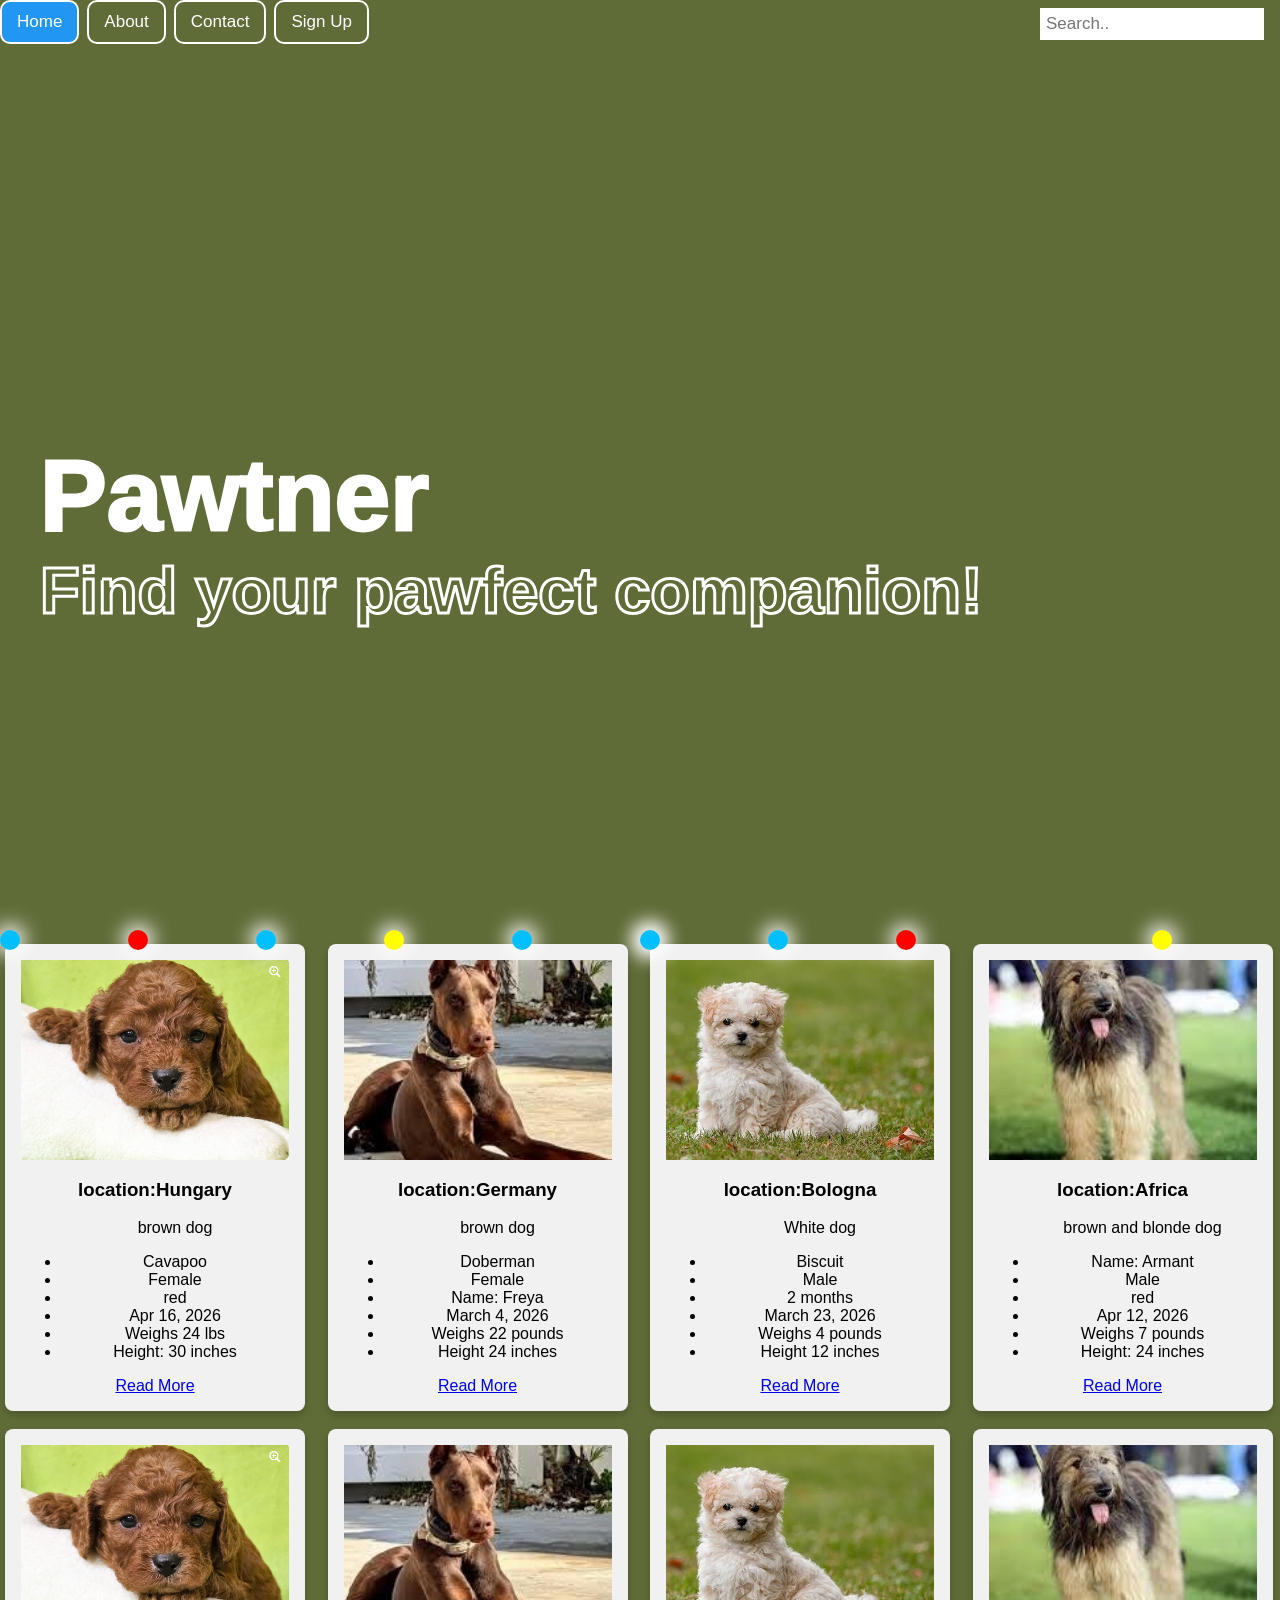
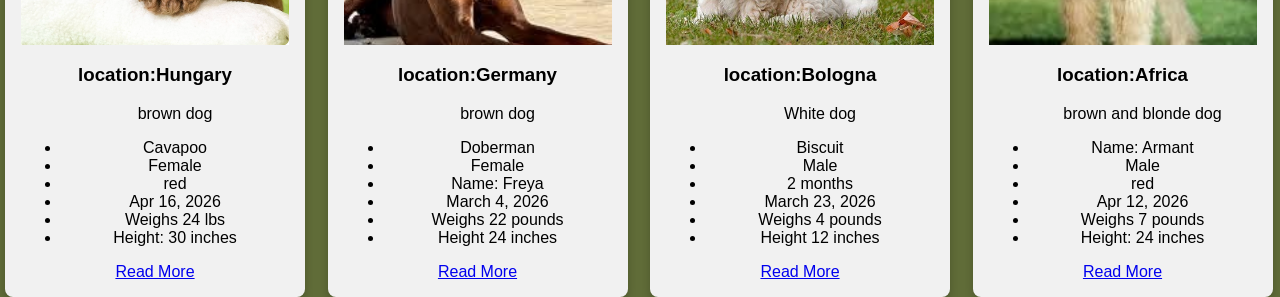
<file: index.html>
<html>
<head>
  <!-- The title tag affects what text shows up in the 'Tab' on chrome.-->
  <title>Pawtner</title>
  <!-- The line below is SUPER important! Without it, the computer won't read your style.css file. -->
  <link href="style.css" rel="stylesheet" />
 <link href="python.py" rel="python" />
 

</head>
<body>

<div class="topnav">
  <a class="active" href="#home">Home</a>
  <a href="about.html">About</a>
  <a href="contact.html">Contact</a>
  <a href="card.html">Sign Up</a>
  <input type="text" placeholder="Search..">
</div>
  


    <!-- Your HTML Tags Go Here! -->
    

    <div class="wrapper">
      <span></span>
      <span></span>
      <span></span>
      <span></span>
      <span></span>
      <span></span>
      <span></span>
      <span></span>
      <span></span>
      <span></span>
    </div>

    <div class="banner">
      <div class="content">
           <h2>Pawtner<br><b>Find your pawfect companion!</b></h2>




           
      </div>
    </div>

<!-- dog profiles -->

<div class="row">
  <div class="column">
    <div class="card">
      <img src="dog1.png" alt="A cute dog looking at the camera" class="card-image">
      <div class="card-content">
      <h3 class="card-title">location:Hungary</h3>
      <ul>
      <p class="card-text"> brown dog</p>
      <li>Cavapoo</li>
      <li>Female</li>
      <li>red</li>
      <li>Apr 16, 2026</li>
      <li>Weighs 24 lbs</li>
      <li>Height: 30 inches</li>
      </ul>
      <a href="#" class="card-btn">Read More</a>
      </div>
    </div>
  </div>
  <div class="column">
    <div class="card">
      <img src="bigdog.jpg" alt="A cute dog looking at the camera" class="card-image"> 
      <div class="card-content">
      <h3 class="card-title">location:Germany</h3>
      <ul>
      <p class="card-text"> brown dog</p>
      <li>Doberman</li>
      <li>Female</li>
      <li>Name: Freya</li>
      <li>March 4, 2026</li>
      <li>Weighs 22 pounds</li>
      <li>Height 24 inches</li>
      </ul>
      <a href="#" class="card-btn">Read More</a>
      </div>
    </div>
  </div>
  <div class="column">
    <div class="card">
      <img src="dog3.jpg" alt="A cute dog looking at the camera" class="card-image">
      <div class="card-content">
      <h3 class="card-title">location:Bologna</h3>
      <ul>
      <p class="card-text"> White dog</p>
      <li>Biscuit</li>
      <li>Male</li>
      <li>2 months</li>
      <li>March 23, 2026</li>
      <li>Weighs 4 pounds</li>
      <li>Height 12 inches</li>
      </ul>
      <a href="#" class="card-btn">Read More</a>
      </div>
    </div>
  </div>
  <div class="column">
    <div class="card">
      <img src="dog4.jpg" alt="A cute dog looking at the camera" class="card-image">
      <div class="card-content">
      <h3 class="card-title">location:Africa</h3>
      <ul>
      <p class="card-text"> brown and blonde dog</p>
      <li>Name: Armant</li>
      <li>Male</li>
      <li>red</li>
      <li>Apr 12, 2026</li>
      <li>Weighs 7 pounds</li>
      <li>Height: 24 inches</li>
      </ul>
      <a href="#" class="card-btn">Read More</a>
      </div>
    </div>
  </div>
</div>


</br>
<div class="row">
  <div class="column">
    <div class="card">
      <img src="dog1.png" alt="A cute dog looking at the camera" class="card-image">
      <div class="card-content">
      <h3 class="card-title">location:Hungary</h3>
      <ul>
      <p class="card-text"> brown dog</p>
      <li>Cavapoo</li>
      <li>Female</li>
      <li>red</li>
      <li>Apr 16, 2026</li>
      <li>Weighs 24 lbs</li>
      <li>Height: 30 inches</li>
      </ul>
      <a href="#" class="card-btn">Read More</a>
      </div>
    </div>
  </div>
  <div class="column">
    <div class="card">
      <img src="bigdog.jpg" alt="A cute dog looking at the camera" class="card-image"> 
      <div class="card-content">
      <h3 class="card-title">location:Germany</h3>
      <ul>
      <p class="card-text"> brown dog</p>
      <li>Doberman</li>
      <li>Female</li>
      <li>Name: Freya</li>
      <li>March 4, 2026</li>
      <li>Weighs 22 pounds</li>
      <li>Height 24 inches</li>
      </ul>
      <a href="#" class="card-btn">Read More</a>
      </div>
    </div>
  </div>
  <div class="column">
    <div class="card">
      <img src="dog3.jpg" alt="A cute dog looking at the camera" class="card-image">
      <div class="card-content">
      <h3 class="card-title">location:Bologna</h3>
      <ul>
      <p class="card-text"> White dog</p>
      <li>Biscuit</li>
      <li>Male</li>
      <li>2 months</li>
      <li>March 23, 2026</li>
      <li>Weighs 4 pounds</li>
      <li>Height 12 inches</li>
      </ul>
      <a href="#" class="card-btn">Read More</a>
      </div>
    </div>
  </div>
  <div class="column">
    <div class="card">
      <img src="dog4.jpg" alt="A cute dog looking at the camera" class="card-image">
      <div class="card-content">
      <h3 class="card-title">location:Africa</h3>
      <ul>
      <p class="card-text"> brown and blonde dog</p>
      <li>Name: Armant</li>
      <li>Male</li>
      <li>red</li>
      <li>Apr 12, 2026</li>
      <li>Weighs 7 pounds</li>
      <li>Height: 24 inches</li>
      </ul>
      <a href="#" class="card-btn">Read More</a>
      </div>
    </div>
  </div>
</div>

    





    


</body>
</html>
</file>
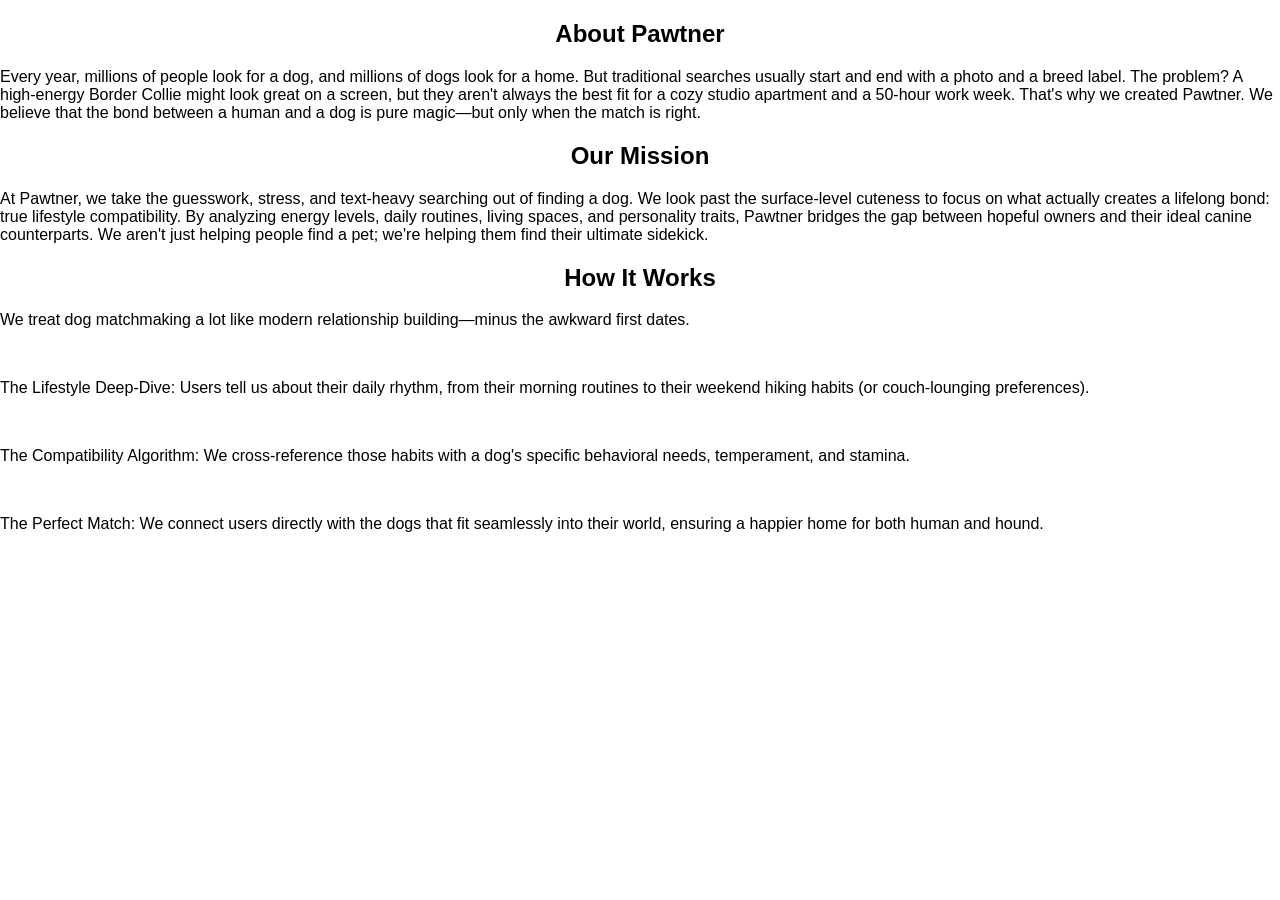
<file: about.html>
<!DOCTYPE html>
<html lang="en">
<head>
    <meta charset="UTF-8">
    <meta name="viewport" content="width=device-width, initial-scale=1.0">
    <title>My First Webpage</title>
    <!-- Link to an external CSS file -->
    <link rel="stylesheet" href="style.css">
    

</head>
<body>

    <h2 class="about">About Pawtner </h2>
    <p>Every year, millions of people look for a dog, and millions of dogs look for a home. But traditional searches usually start and end with a photo and a breed label. The problem? A high-energy Border Collie might look great on a screen, but they aren't always the best fit for a cozy studio apartment and a 50-hour work week.
    That's why we created Pawtner. We believe that the bond between a human and a dog is pure magic—but only when the match is right.</p>

    <h2 class="about">Our Mission</h2>
    <p>At Pawtner, we take the guesswork, stress, and text-heavy searching out of finding a dog. We look past the surface-level cuteness to focus on what actually creates a lifelong bond: true lifestyle compatibility.
    By analyzing energy levels, daily routines, living spaces, and personality traits, Pawtner bridges the gap between hopeful owners and their ideal canine counterparts. We aren't just helping people find a pet; we're helping them find their ultimate sidekick.</p>

    <h2 class="about">How It Works</h2>
    <p> We treat dog matchmaking a lot like modern relationship building—minus the awkward first dates.</p>
    <br>    
    <p >The Lifestyle Deep-Dive: Users tell us about their daily rhythm, from their morning routines to their weekend hiking habits (or couch-lounging preferences).</p>
    <br>
    <p>The Compatibility Algorithm: We cross-reference those habits with a dog's specific behavioral needs, temperament, and stamina.</p>
    <br>
    <p>The Perfect Match: We connect users directly with the dogs that fit seamlessly into their world, ensuring a happier home for both human and hound.</p>
    

</body>
</html>
</file>
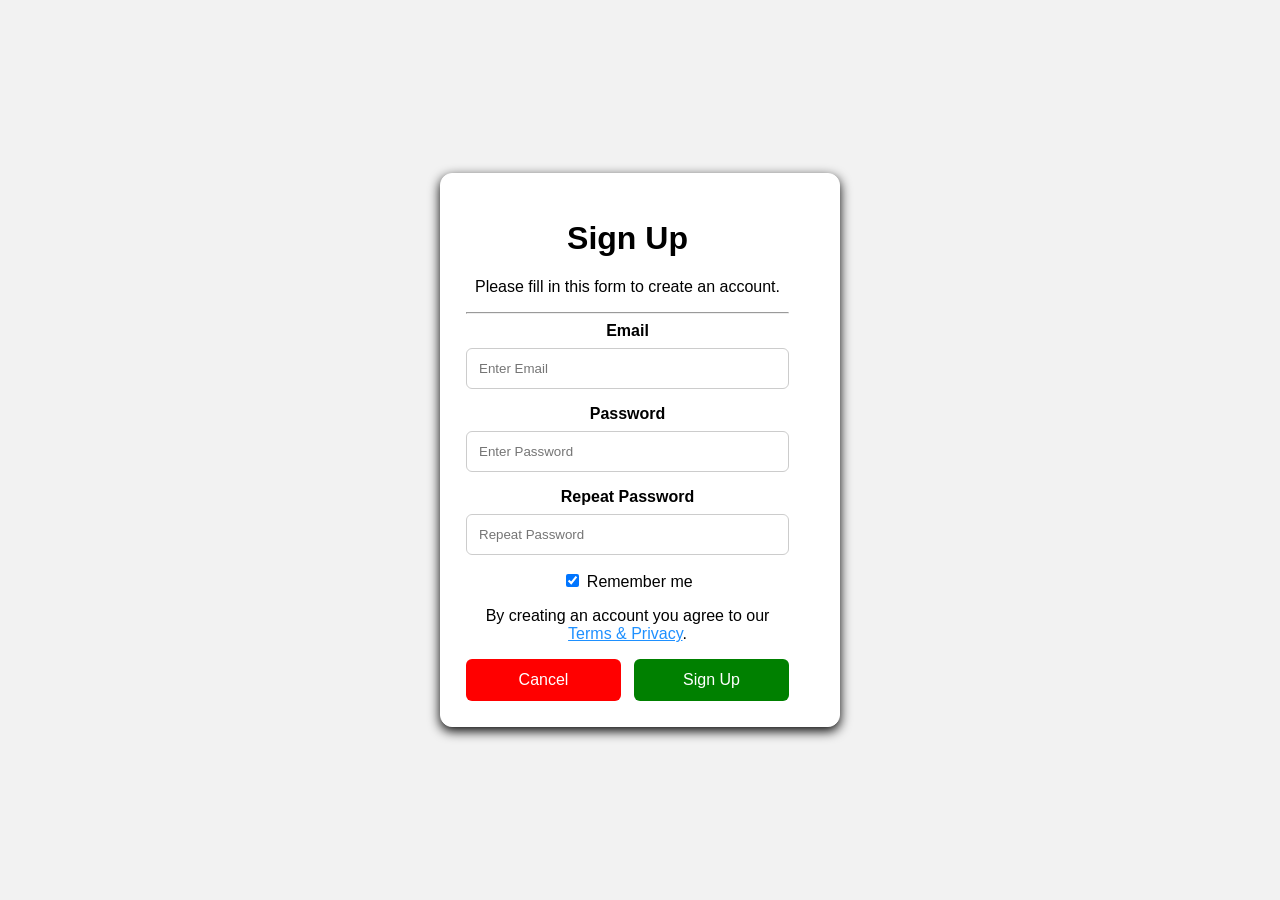
<file: card.html>
<!DOCTYPE html>
<head>
    <meta charset="UTF-8">
    <meta name="viewport" content="width=device-width, initial-scale=1.0">
    <title>My Website</title>
    <!-- Link to an external CSS file -->
    <link rel="stylesheet" href="style.css">



    <style>


body {
  display: flex;
  justify-content: center;
  align-items: center;
  height: 100vh;
  margin: 0;
  background: #f2f2f2; /* light background so card stands out */
}

/* Card styling */
.card {
  width: 400px;
  background: white;
  padding: 25px;
  padding-right: 50px;
  border-radius: 12px;
  box-shadow: 0 4px 12px black;
  border: 1px solid white;
}

/* Form input styling */
input[type=text], input[type=password] {
  width: 100%;
  padding: 12px;
  margin: 8px 0 16px 0;
  border: 1px solid #ccc;
  border-radius: 6px;
}


.clearfix a {
  display: inline-block;   
  text-decoration: none;   
  padding: 12px;
  width: 48%;
  text-align: center;
  border-radius: 6px;
  color: white;
}

/* Keep your button colors */
.cancelbtn {
  background-color: red;
}

.signupbtn {
  background-color: green;
}

.clearfix {
  display: flex;
  justify-content: space-between;
}

</style>
</head>

<body>

<div class="card">
<form action="action_page.php">

  <h1>Sign Up</h1>
  <p>Please fill in this form to create an account.</p>
  <hr>

  <label for="email"><b>Email</b></label>
  <input type="text" placeholder="Enter Email" name="email" required>

  <label for="psw"><b>Password</b></label>
  <input type="password" placeholder="Enter Password" name="psw" required>

  <label for="psw-repeat"><b>Repeat Password</b></label>
  <input type="password" placeholder="Repeat Password" name="psw-repeat" required>

  <label>
    <input type="checkbox" checked="checked" name="remember"> Remember me
  </label>

  <p>By creating an account you agree to our 
    <a href="#" style="color:dodgerblue">Terms & Privacy</a>.
  </p>

<div class="clearfix">
  <a href="index.html" class="cancelbtn">Cancel</a>
  <a href="index.html" class="signupbtn">Sign Up</a>
</div>

</form>
</div>
</head>
<body>

    
</body>
</html>
</file>
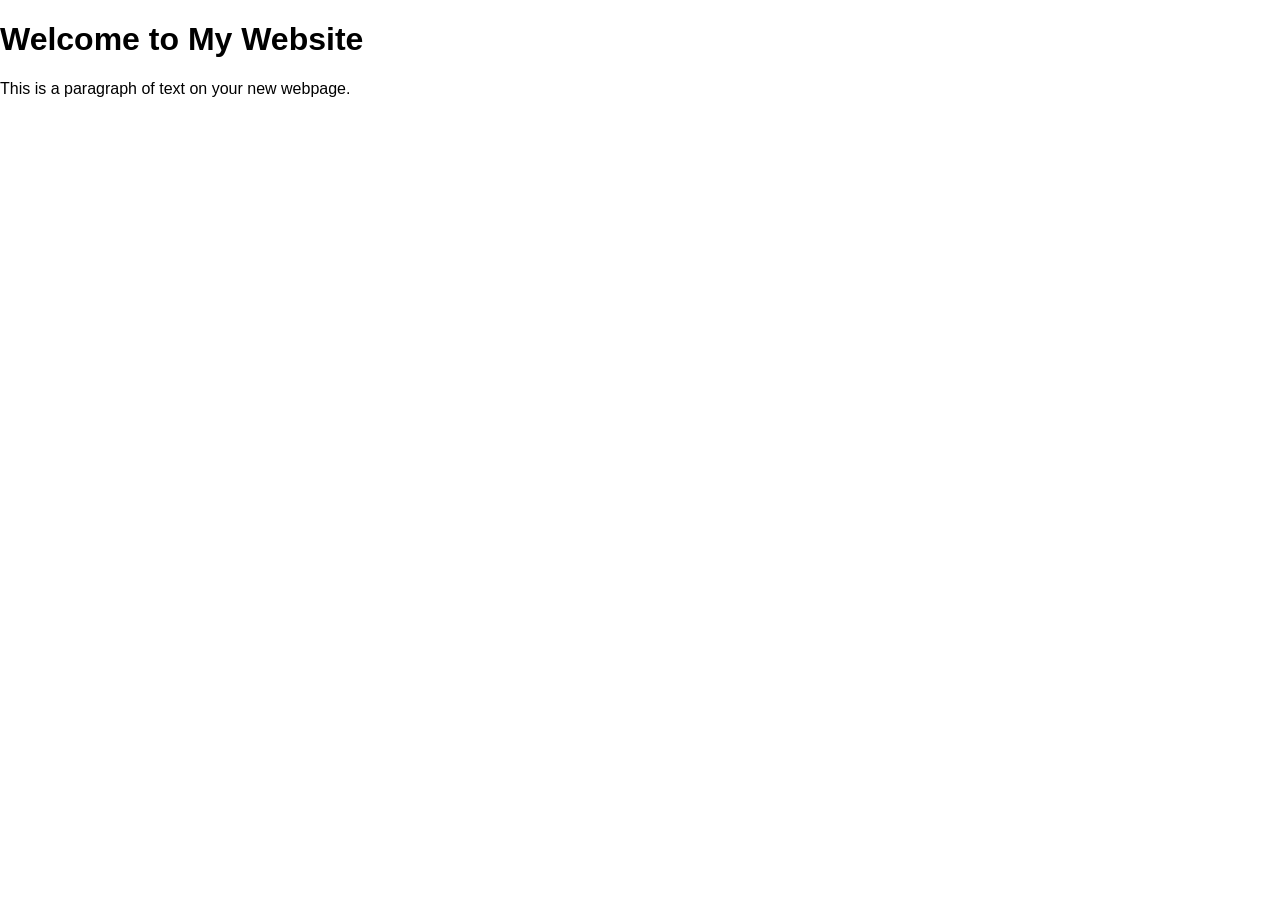
<file: contact.html>
<!DOCTYPE html>
<html lang="en">
<head>
    <meta charset="UTF-8">
    <meta name="viewport" content="width=device-width, initial-scale=1.0">
    <title>My First Webpage</title>
    <!-- Link to an external CSS file -->
    <link rel="stylesheet" href="style.css">
</head>
<body>

    <h1>Welcome to My Website</h1>
    <p>This is a paragraph of text on your new webpage.</p>

    
</body>
</html>
</file>
<file: style.css>
body { background-color: 606c38 }
/* height: 100vh; */
* {box-sizing: border-box;}

body {
  margin: 0;
  font-family: Arial, Helvetica, sans-serif;

}

.topnav {
  overflow: hidden;
  
}

.topnav a {
  float: left;
  display: block;
  color: rgb(255, 255, 255);
  text-align: center;
  padding: 14px 16px;
  text-decoration: none;
  font-size: 17px;
}

.topnav a:hover {
  background-color: #ddd;
  color: black;
}

.topnav a.active {
  background-color: #2196F3;
  color: white;
}

.topnav input[type=text] {
  float: right;
  padding: 6px;
  margin-top: 8px;
  margin-right: 16px;
  border: none;
  font-size: 17px;
}

@media screen and (max-width: 600px) {
  .topnav a, .topnav input[type=text] {
    float: none;
    display: block;
    text-align: left;
    width: 100%;
    margin: 0;
    padding: 14px;
  }
  
  .topnav input[type=text] {
    border: 1px solid #ccc;  
  }
}
.topnav a {
  padding: 10px 15px;
  border: 2px solid rgb(255, 255, 255);
  border-radius: 10px;
  margin-right: 8px;
  text-decoration: none;
  display: inline-block;
}
/* animation code */
.wrapper span{
    position: fixed;
    bottom: -50px;
    height: 20px;
    width: 20px;
    border-radius: 50%;
    background-color: deepskyblue;
    box-shadow: 0 0 20px 5px #fff;
    animation: anil 10s linear infinite, anil2 1.5s ease-in-out infinite alternate;
    -webkit-backdrop-filter: blur(10px);
    backdrop-filter: blur(10px);
}
.wrapper span{
    left: 0%;
    animation-delay: 0.6s;
}
.wrapper span:nth-child(2){
    left: 10%;
    animation-delay: 3s;
    background: red;
}
.wrapper span:nth-child(3){
    left: 20%;
    animation-delay: 2s;
}
.wrapper span:nth-child(4){
    left: 30%;
    animation-delay: 5s;
    background: yellow;
}
.wrapper span:nth-child(5){
    left: 40%;
    animation-delay: 1s;
    
}
.wrapper span:nth-child(6){
    left: 50%;
    animation-delay: 7s;
    background-color: pink;   
}
.wrapper span:nth-child(7){
    left: 60%;
    animation-delay: 6s; 
}
.wrapper span:nth-child(8){
    left: 70%;
    animation-delay: 8s; 
    background:red ;
}
.wrapper span:nth-child(9){
    left: 50%;
    animation-delay: 6s; 
}
.wrapper span:nth-child(10){
    left: 90%;
    animation-delay: 4s; 
    background: yellow;
}
.banner{
    display: flex;
    justify-content: center;
    align-items: center;
    height: 100vh;
}
.content h2 {
    -webkit-text-fill-color: white;
    -webkit-text-stroke-width: 3px;
    -webkit-text-stroke-color: white;
    font-family: Calligraphic, cursive, sans-serif;
    font-size: 100px;
    
    line-height: o.9;
    position: absolute;
    top: 50%;
    left: 0;
    transform: translateY(-50%);
    text-align: left;
    padding-left: 40px; 

}
.content h2 b{
    -webkit-text-fill-color: transparent;
    font-size: 65px;


}
@keyframes anil {
  0% {
    bottom: 0;
    margin-left: 90px;
    margin-right: 0;
  }
  20% {
    bottom: 20%;
    margin-left: 0;
    margin-right: 90px;
  }
  40% {
    bottom: 40%;
    margin-left: 90px;
    margin-right: 0;
  }
    60% {
        bottom: 60%;
        margin-left: 0;
        margin-right: 90px;
    }
    80% {
        bottom: 80%;
        margin-left: 90px;
        margin-right: 0;
    }
    100% {
        bottom: 100%;
        margin-left: 0;
        margin-right: 90px;
    }

  
}
@keyframes anil2 {
   from{
    box-shadow:0 0 20px 5px #fff ;

   }
   to{
    box-shadow: 0 0 40px 1px deepskyblue;
   }
}


.about{
  text-align: center;
  
}

* {
  box-sizing: border-box;
}

body {
  font-family: Arial, Helvetica, sans-serif;
}

/* Float four columns side by side */
.column {
  float: left;
  width: 25%;
  padding: 0 10px;
}

/* Remove extra left and right margins, due to padding in columns */
.row {margin: 0 -5px;}

/* Clear floats after the columns */
.row:after {
  content: "";
  display: table;
  clear: both;
}

/* Style the counter cards */
.card {
  box-shadow: 0 4px 8px 0 rgba(0, 0, 0, 0.2); /* this adds the "card" effect */
  padding: 16px;
  text-align: center;
  background-color: #f1f1f1;
}

/* Responsive columns - one column layout (vertical) on small screens */
@media screen and (max-width: 600px) {
  .column {
    width: 100%;
    display: block;
    margin-bottom: 20px;
  }
}

 /* Style the card container */
  .card {
    box-shadow: 0 4px 8px 0 rgba(0,0,0,0.2);
    transition: 0.3s;
    width: 300px;
    border-radius: 8px;
    overflow: hidden; /* Keeps image corners rounded */
    font-family: sans-serif;
  }

  /* Add a shadow effect on hover */
  .card:hover {
    box-shadow: 0 8px 16px 0 rgba(0,0,0,0.2);
  }

  /* Style the image to fit the card */
  .card img {
    width: 100%;
    height: 200px;
    object-fit: cover; /* Stops the image from stretching */
  }
</file>
